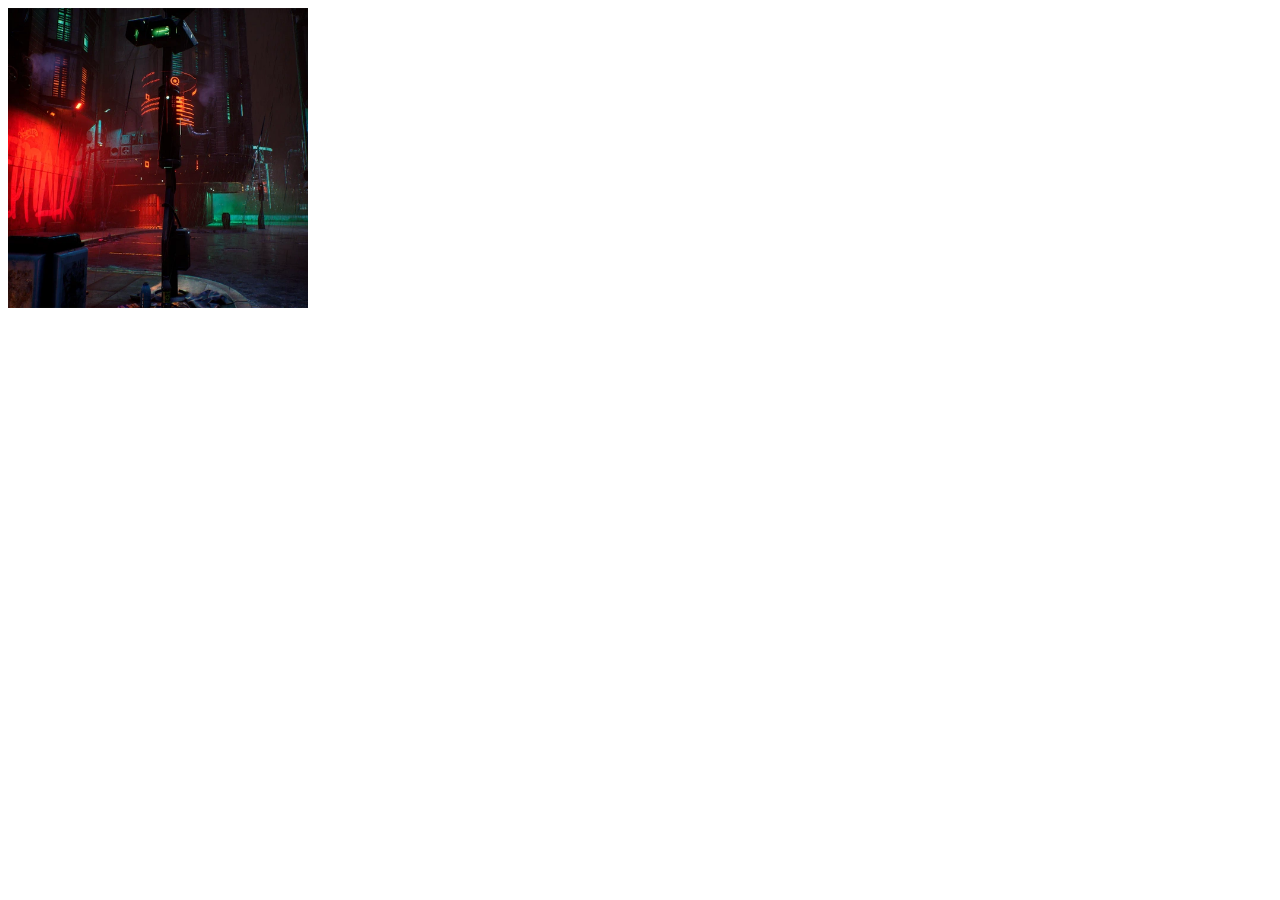
<file: rough.html>
<!-- <!DOCTYPE html>
<html lang="en">
<head>
    <meta charset="UTF-8">
    <meta name="viewport" content="width=device-width, initial-scale=1.0">
    <title>Dropdown Hover</title>
    <style>
      /* Basic Reset */
* {
    margin: 0;
    padding: 0;
    box-sizing: border-box;
}

body {
    font-family: Arial, sans-serif;
}

/* Navigation Menu Styles */
nav {
    background-color: #333;
}

.nav-menu {
    list-style-type: none;
    display: flex;
}

.nav-menu li {
    position: relative; /* Needed for the dropdown */
}

.nav-menu li a {
    display: block;
    padding: 15px 20px;
    color: white;
    text-decoration: none;
    background-color: #333;
    transition: background-color 0.3s;
}

.nav-menu li a:hover {
    background-color: #575757;
}

/* Dropdown Menu Styles */
.dropdown-menu {
    display: none;
    position: absolute;
    top: 100%;
    left: 0;
    list-style-type: none;
    background-color: #333;
    min-width: 180px;
}

.dropdown-menu li a {
    padding: 10px;
    color: white;
    text-decoration: none;
    background-color: #333;
    transition: background-color 0.3s;
}

.dropdown-menu li a:hover {
    background-color: #575757;
}

/* Show the dropdown on hover */
.dropdown:hover .dropdown-menu {
    display: block;
}





/* addition code */

.nav-menu #globle1{
  position: relative;
}

.nav-menu #globle1 .AA{
  display: block;
}

.nav-menu #globle1 #DD1{
  display: none;
  position: absolute;
}

.nav-menu #globle1:hover #DD1{
  display: block;
}




    </style>
</head>
<body>
    <nav>
        <ul class="nav-menu">
            <li><a href="#">Home</a></li>
            <li><a href="#">About</a></li>

            <li class="dropdown">
                <a href="#">
                  <svg xmlns="http://www.w3.org/2000/svg" width="40" height="40" fill="currentColor" class="bi bi-globe" viewBox="0 0 16 16">
                  <path d="M0 8a8 8 0 1 1 16 0A8 8 0 0 1 0 8m7.5-6.923c-.67.204-1.335.82-1.887 1.855A8 8 0 0 0 5.145 4H7.5zM4.09 4a9.3 9.3 0 0 1 .64-1.539 7 7 0 0 1 .597-.933A7.03 7.03 0 0 0 2.255 4zm-.582 3.5c.03-.877.138-1.718.312-2.5H1.674a7 7 0 0 0-.656 2.5zM4.847 5a12.5 12.5 0 0 0-.338 2.5H7.5V5zM8.5 5v2.5h2.99a12.5 12.5 0 0 0-.337-2.5zM4.51 8.5a12.5 12.5 0 0 0 .337 2.5H7.5V8.5zm3.99 0V11h2.653c.187-.765.306-1.608.338-2.5zM5.145 12q.208.58.468 1.068c.552 1.035 1.218 1.65 1.887 1.855V12zm.182 2.472a7 7 0 0 1-.597-.933A9.3 9.3 0 0 1 4.09 12H2.255a7 7 0 0 0 3.072 2.472M3.82 11a13.7 13.7 0 0 1-.312-2.5h-2.49c.062.89.291 1.733.656 2.5zm6.853 3.472A7 7 0 0 0 13.745 12H11.91a9.3 9.3 0 0 1-.64 1.539 7 7 0 0 1-.597.933M8.5 12v2.923c.67-.204 1.335-.82 1.887-1.855q.26-.487.468-1.068zm3.68-1h2.146c.365-.767.594-1.61.656-2.5h-2.49a13.7 13.7 0 0 1-.312 2.5m2.802-3.5a7 7 0 0 0-.656-2.5H12.18c.174.782.282 1.623.312 2.5zM11.27 2.461c.247.464.462.98.64 1.539h1.835a7 7 0 0 0-3.072-2.472c.218.284.418.598.597.933M10.855 4a8 8 0 0 0-.468-1.068C9.835 1.897 9.17 1.282 8.5 1.077V4z"/>
                  </svg>
                </a>
                <ul class="dropdown-menu">
                    <li><a href="#">Web Development</a></li>
                    <li><a href="#">Graphic Design</a></li>
                    <li><a href="#">SEO Services</a></li>
                </ul>
            </li>

            <li><a href="#">Contact</a></li>



            <div class="text-end mx-2" id="globle1">
              <a href="#" class="link-body-emphasis text-decoration-none" id="AA">
                  <svg xmlns="http://www.w3.org/2000/svg" width="40" height="40" fill="currentColor" class="bi bi-globe" viewBox="0 0 16 16">
                    <path d="M0 8a8 8 0 1 1 16 0A8 8 0 0 1 0 8m7.5-6.923c-.67.204-1.335.82-1.887 1.855A8 8 0 0 0 5.145 4H7.5zM4.09 4a9.3 9.3 0 0 1 .64-1.539 7 7 0 0 1 .597-.933A7.03 7.03 0 0 0 2.255 4zm-.582 3.5c.03-.877.138-1.718.312-2.5H1.674a7 7 0 0 0-.656 2.5zM4.847 5a12.5 12.5 0 0 0-.338 2.5H7.5V5zM8.5 5v2.5h2.99a12.5 12.5 0 0 0-.337-2.5zM4.51 8.5a12.5 12.5 0 0 0 .337 2.5H7.5V8.5zm3.99 0V11h2.653c.187-.765.306-1.608.338-2.5zM5.145 12q.208.58.468 1.068c.552 1.035 1.218 1.65 1.887 1.855V12zm.182 2.472a7 7 0 0 1-.597-.933A9.3 9.3 0 0 1 4.09 12H2.255a7 7 0 0 0 3.072 2.472M3.82 11a13.7 13.7 0 0 1-.312-2.5h-2.49c.062.89.291 1.733.656 2.5zm6.853 3.472A7 7 0 0 0 13.745 12H11.91a9.3 9.3 0 0 1-.64 1.539 7 7 0 0 1-.597.933M8.5 12v2.923c.67-.204 1.335-.82 1.887-1.855q.26-.487.468-1.068zm3.68-1h2.146c.365-.767.594-1.61.656-2.5h-2.49a13.7 13.7 0 0 1-.312 2.5m2.802-3.5a7 7 0 0 0-.656-2.5H12.18c.174.782.282 1.623.312 2.5zM11.27 2.461c.247.464.462.98.64 1.539h1.835a7 7 0 0 0-3.072-2.472c.218.284.418.598.597.933M10.855 4a8 8 0 0 0-.468-1.068C9.835 1.897 9.17 1.282 8.5 1.077V4z"/>
                  </svg>
              </a>
              <ul class="dropdown-menu gap-1 p-2 mx-2 border-0 shadow w-220px" id="DD1" data-bs-theme="dark">
                <li><a class="dropdown-item rounded-2" href="#">English</a></li>
                <li><a class="dropdown-item rounded-2" href="#">Hindi</a></li>
                <li><a class="dropdown-item rounded-2" href="#">日本語</a></li>
                <li><a class="dropdown-item rounded-2" href="#">Français</a></li>
              </ul>
            </div>



        </ul>
    </nav>
</body>
</html> -->


<!DOCTYPE html>
<html lang="en">
<head>
    <meta charset="UTF-8">
    <meta name="viewport" content="width=device-width, initial-scale=1.0">
    <title>Image Zoom on Hover</title>
    <style>
        /* Container to hold the image */
        .image-container {
            width: 300px; /* Adjust the size of the image container */
            height: 300px; /* Adjust the size of the image container */
            overflow: hidden; /* Hide overflowed image parts */
            position: relative;
        }

        /* Image styling */
        .image-container img {
            width: 100%; /* Make the image fill the container */
            height: 100%;
            object-fit: cover; /* Ensure the image covers the area without distortion */
            transition: transform 0.5s ease; /* Smooth transition when zooming */
        }

        /* Zoom effect on hover */
        .image-container:hover img {
            transform: scale(1.2); /* Zoom in by 20% on hover */
        }
    </style>
</head>
<body>

    <div class="image-container">
        <img src="img/cyberpunk-street-environment.webp" alt="Zoom Image">
    </div>

</body>
</html>
</file>
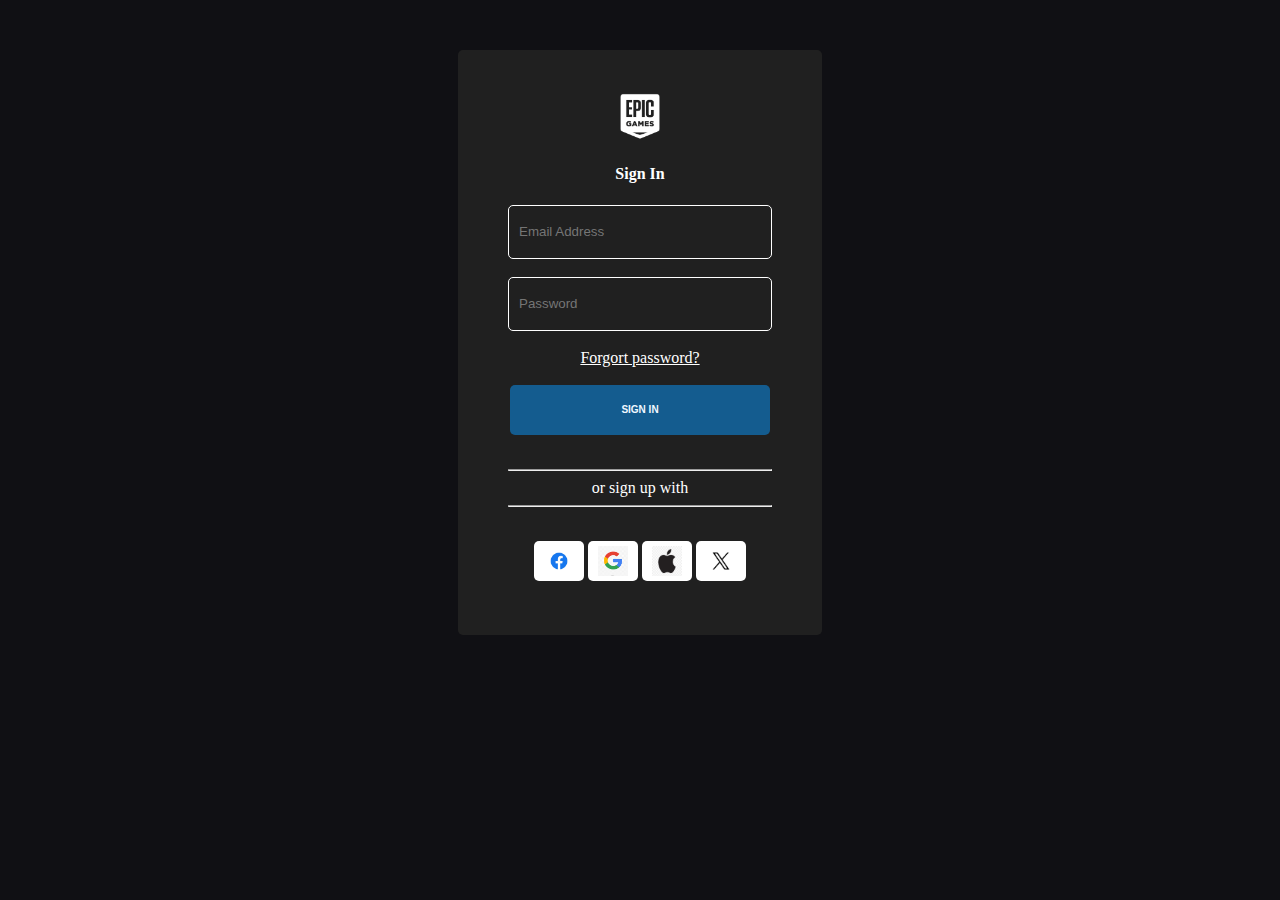
<file: sign.html>
<!DOCTYPE html>
<html lang="en">
<head>
    <meta charset="UTF-8">
    <meta name="viewport" content="width=device-width, initial-scale=1.0">
    <title>unrealengine.com</title>
    <link rel="icon" href="img/EPIC-LOGO.png"/>
    <link rel="stylesheet" href="sign.css"/>
</head>
<body>
    <div id="main">
        <div class="sign-info">

            <a class="epic-logo" href="index.html"><img src="img/EPIC-LOGO.png" alt="Epic" width="50" height="50"></a>

            <h4>Sign In</h4>

            <form>
                <input type="email" name="email" placeholder="Email Address"/>
                <br><br>
                <input type="password" name="password" placeholder="Password"/>
            </form>

            <br>
            <a href="#" class="pwd">Forgort password?</a>
            <br><br>
            <a href="#" class="button"><button>SIGN IN</button></a>
            <br><br>
            <p><hr> or sign up with <hr></p>
            <br>
            <a href="https://www.facebook.com/"><img src="img/fb.webp" alt="facebook-icon" class="a-icon"></a>
            <a href="https://accounts.google.com/v3/signin/identifier?continue=https%3A%2F%2Fmail.google.com%2Fmail%2Fu%2F0%2F&emr=1&followup=https%3A%2F%2Fmail.google.com%2Fmail%2Fu%2F0%2F&osid=1&passive=1209600&service=mail&ifkv=AcMMx-cKm5rZQK0j0TUJEx_TM9RELV7yRf8AISSyor0E9PXgO78H4IyFt_Fowad3kYw9JGvYKuiC&ddm=1&flowName=GlifWebSignIn&flowEntry=ServiceLogin"
            ><img src="img/google-icon.webp" alt="google-icon" class="a-icon"></a>
            <a href="https://account.apple.com/"><img src="img/apple-logo.png" alt="apple-icon" class="a-icon"></a>
            <a href="https://x.com/?lang=en"><img src="img/x.avif" alt="X-icon" class="a-icon"></a>
        </div>
    </div>
</body>
</html>
</file>
<file: sign.css>
body{
    background-color: #101014;
}

#main{
    color: white;
    margin-top: 50px;
    display: flex;
    justify-content: center;
    align-items: center;
    gap: 0px;
}

.sign-info{
    background-color: #202020;
    border-radius: 5px;
    padding: 50px;
    padding-top: 40px;
    text-align: center;
}

#main .sign-info form input{
    background-color: #202020;
    padding-left: 10px; 
    height: 50px;
    width: 250px;
    border: 1px solid white;
    border-radius: 5px;
}

#main .sign-info .button button{
    color: aliceblue;
    font-size: 10px;
    font-weight: bolder;
    background-color: #145c8f;
    height: 50px;
    width: 260px;  
    border: 0px;
    border-radius: 5px;
}

#main .sign-info form input{
    color: white;
}

#main .sign-info .pwd{
    color: white;
}

#main .sign-info .a-icon{
    height: 30px;
    width: 30px;
    background-color: white;
    border-radius: 5px;
    padding: 5px 10px 5px 10px;
}
</file>
